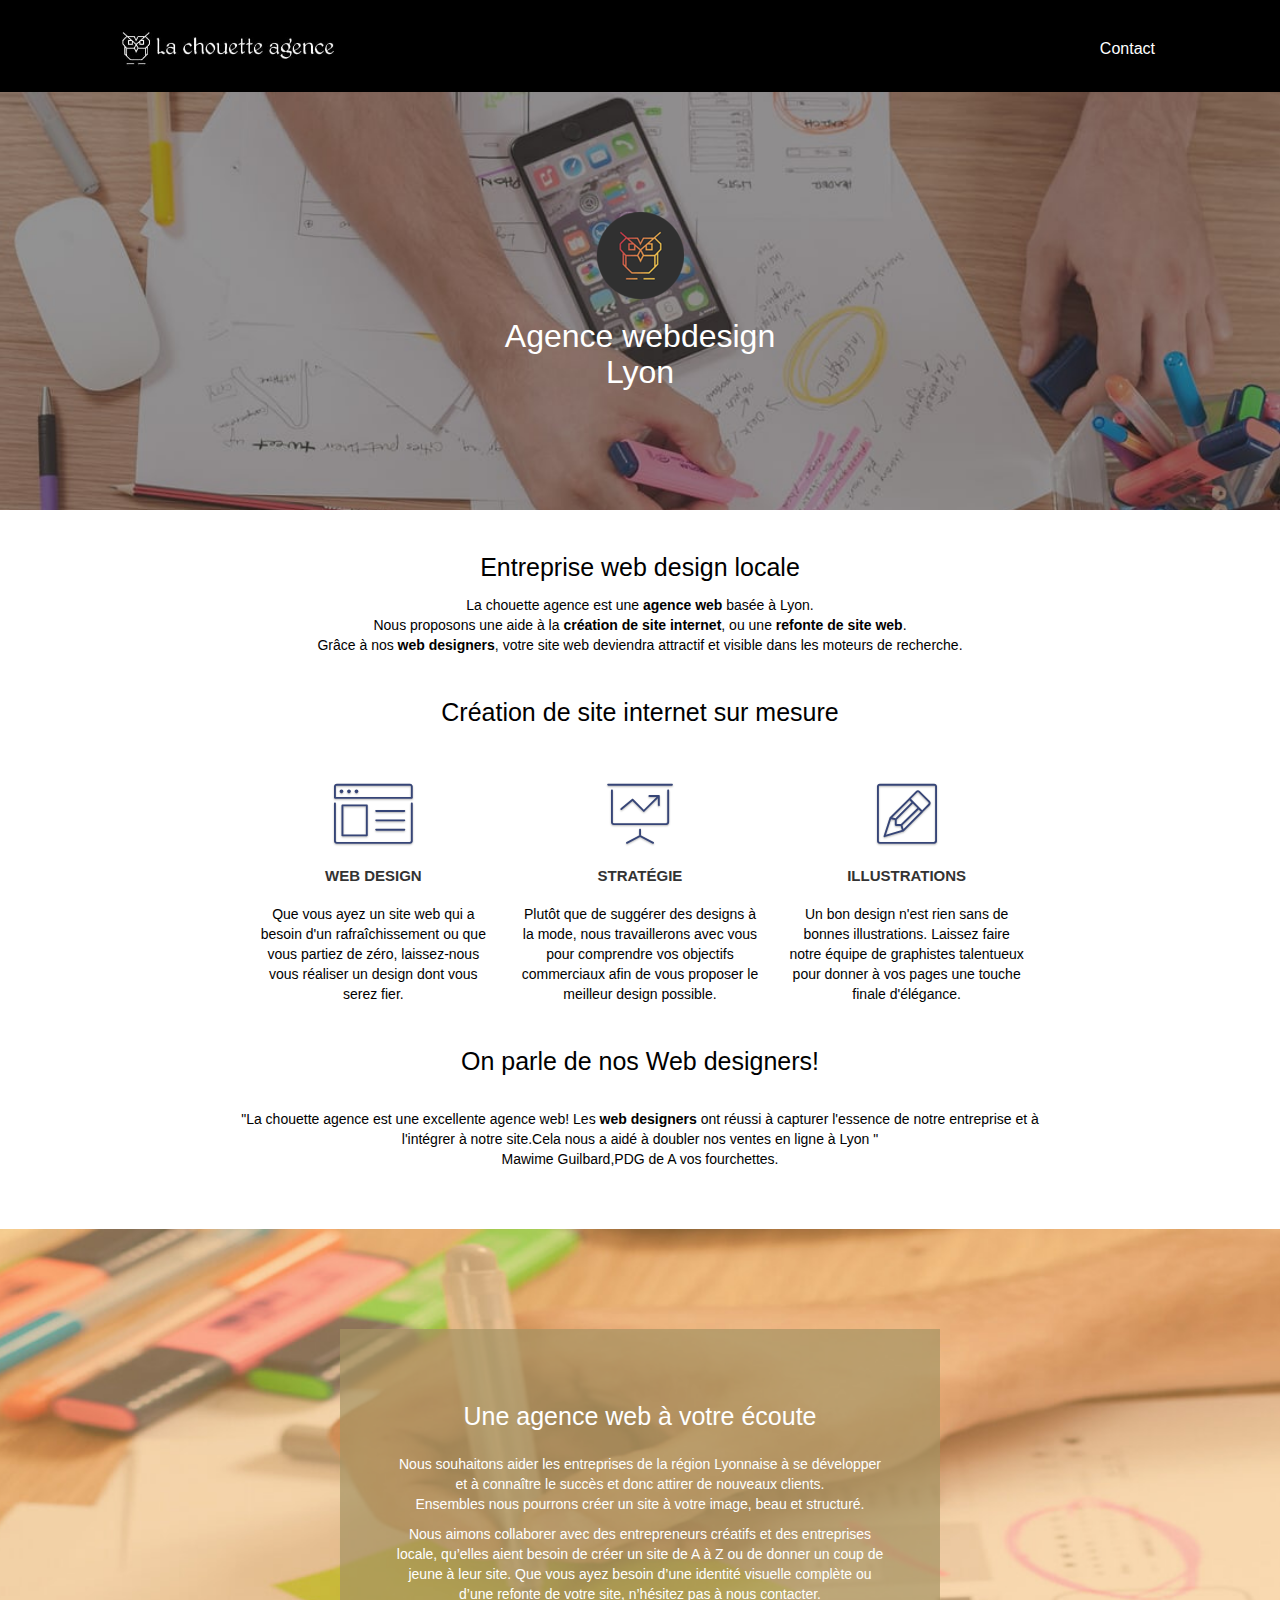
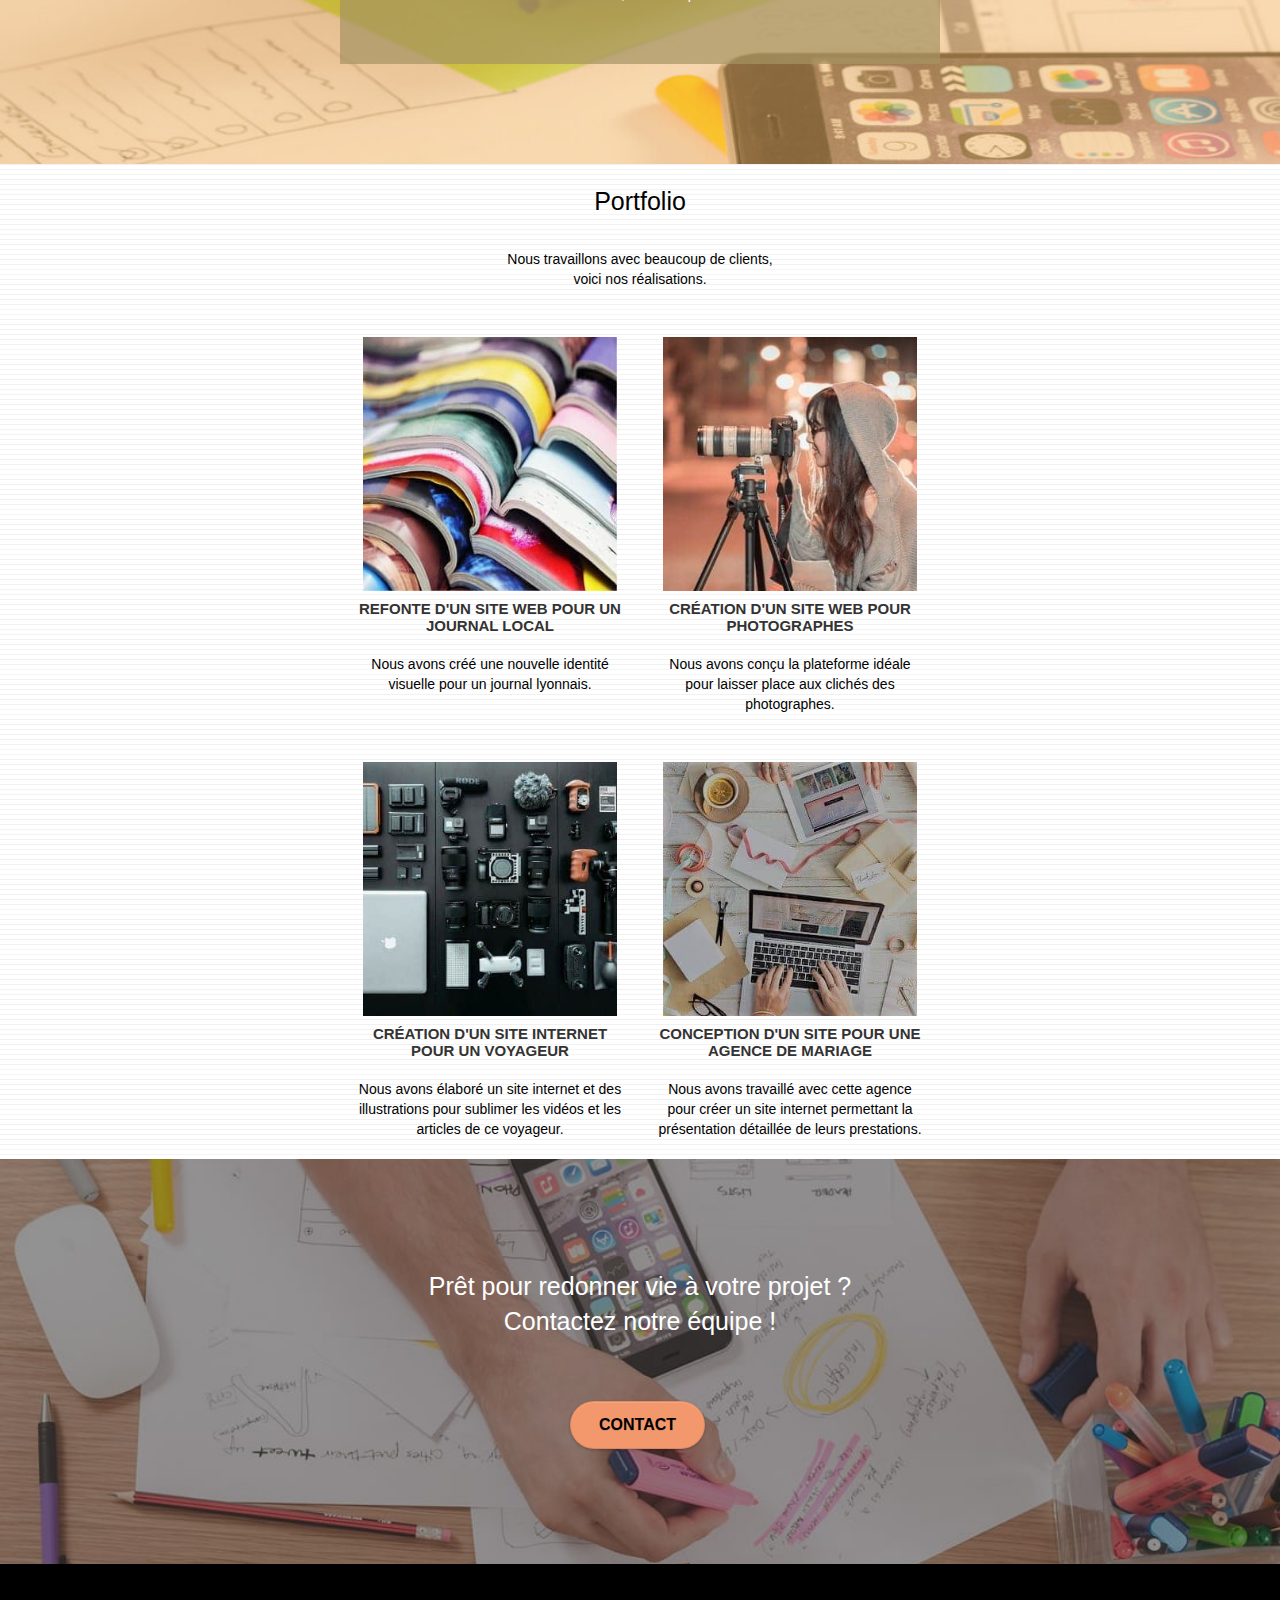
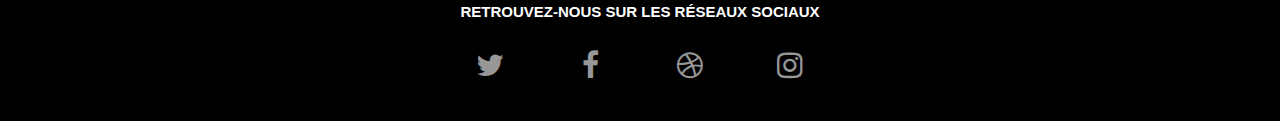
<file: index.html>
<!doctype html>
<html lang="fr">
<head>
    <meta charset="utf-8">
    <meta name="description" content="La chouette agence est une entreprise web design.Nos web designers vous accompagnent dans votre projet de création ou de refonte de site internet dans le but d'être attractif et visible sur les moteurs de recherche"/>
    <meta name="viewport" content="width=device-width, initial-scale=1.0">
    <meta name="robots" content="index,follow">
    <link rel="shortcut icon" type="image/png" href="favicon.ico">
    <link rel="stylesheet" type="text/css" href="./css/bootstrap.min.css" >
	<link rel="stylesheet" type="text/css" href="style.min.css">
	<link rel="stylesheet" type="text/css" href="./css/font-awesome.min.css" >
	<link rel="stylesheet" type="text/css" href="./css/et-line.min.css" >	
    <title>La chouette agence-Agence webdesign Lyon</title>
    <meta name="google-site-verification" content="xDbd-zPqhVntkCZCDsd7v2yrFaP4DFlc4zZRUqdzxG8" />
    <script src="./js/jquery-2.1.0.min.js" defer></script>
	<script src="./js/bootstrap.min.js" defer></script>
	<script src="./js/blocs.min.js" defer></script>
	<script src="./js/jquery.touchSwipe.min.js" defer></script>
	<script src="./js/gmaps.min.js" defer></script>
</head>
<body>
	<header class="bloc bgc-black l-bloc " id="bloc-0">   
		<!-- navigation-->
			<div class="container bloc-sm">
				<nav class="navbar row">
					<div class="navbar-header">
						<a class="navbar-brand" href="index.html"><img src="img/la-chouette-agence-min.jpg" alt="agence" height="40" /></a>
						<button id="nav-toggle" type="button" class="ui-navbar-toggle navbar-toggle" data-toggle="collapse" data-target=".navbar-1">
						<span class="sr-only">Toggle navigation</span><span class="icon-bar"></span><span class="icon-bar"></span><span class="icon-bar"></span>
						</button>
					</div>
					<div class="collapse navbar-collapse navbar-1 special-dropdown-nav">
						<ul class="site-navigation nav navbar-nav">
							<li>
								<a href="lachouetteagence-contact.html" aria-label="contact-agence">Contact</a>
							</li>
						</ul>
					</div>
				</nav>
			</div>
		<!-- banniere -->
		<div class="bloc bgc-black  bg-banniere d-bloc bg-t-edge bloc-bg-texture texture-paper_2 b-parallax" id="bloc-1-hero">
			<div class="container bloc-lg">
				<div class="row tight-width-whitespace">
					<div class="col-sm-12">
						<img src="img/logo.png" class="center-block"  alt="logo" />
						<h1 class="text-center hero-bloc-text tc-white">
							Agence webdesign<br/>Lyon
						</h1>
					</div>
				</div>
			</div>
		</div>
	</header>

	<main>
		<!-- presentations -->
		<section class="bloc bgc-white l-bloc" id="bloc-2-services"> 
			<div class="row">
				<div class="col-sm-12 text-center">
					<h2>
						Entreprise web design locale
					</h2>
					<p>
						La chouette agence est une <strong>agence web</strong> basée à Lyon.<br/>Nous proposons une aide à la <strong>création de site internet</strong>, ou une <strong>refonte de site web</strong>.<br/>Grâce à nos <strong>web designers</strong>, votre site web deviendra attractif et visible dans les moteurs de recherche.
					</p>
				</div>
			</div>
			<div class="row voffset-lg med-width-whitespace">
				<h2>
					Création de site internet sur mesure
				</h2>
				<div class="col-sm-4">
					<div class="text-center">
						<span class="et-icon-browser sm-shadow icon-dark-slate-blue icons icon-lg"></span>
					</div>
					<h3 class="mg-md text-center">
						Web design
					</h3>
					<p class="text-center ">
						Que vous ayez un site web qui a besoin d'un rafraîchissement ou que vous partiez de zéro, laissez-nous vous réaliser un design dont vous serez fier.
					</p>
				</div>
				<div class="col-sm-4">
					<div class="text-center">
						<span class="et-icon-presentation sm-shadow icon-dark-slate-blue icons icon-lg"></span>
					</div>
					<h3 class="mg-md text-center">
						Stratégie
					</h3>
					<p class="text-center ">
						Plutôt que de suggérer des designs à la mode, nous travaillerons avec vous pour comprendre vos objectifs commerciaux afin de vous proposer le meilleur design possible.<br/>
					</p>
				</div>
				<div class="col-sm-4">
					<div class="text-center">
						<span class="et-icon-edit sm-shadow icon-dark-slate-blue icons icon-lg"></span>
					</div>
					<h3 class="mg-md text-center">
						Illustrations
					</h3>
					<p class="text-center ">
						Un bon design n'est rien sans de bonnes illustrations. Laissez faire notre équipe de graphistes talentueux pour donner à vos pages une touche finale d'élégance.
					</p>
				</div>
			</div>
			<div class="row voffset-lg voffset">
				<h2>
					On parle de nos Web designers!
				</h2>
				<div class="col-xs-12 col-md-8 col-md-offset-2 text-center">
					<figure>
						<figcaption>
							"La chouette agence est une excellente agence web! Les <strong>web designers</strong> ont réussi à capturer l'essence de notre entreprise et à l'intégrer à notre site.Cela nous a aidé à doubler nos ventes en ligne à Lyon "
							<br/> Mawime Guilbard,PDG de A vos fourchettes.
						</figcaption>
					</figure>
				</div>
			</div>
		</section>
		<!--objectifs-->
		<section class="bloc tc-white bgc-atomic-tangerine bg-presentation d-bloc bloc-bg-texture texture-paper_2 b-parallax" id="bloc-3-what-i-do">
			<div class="container bloc-lg">
				<div class="row tight-width-whitespace black-background">
					<div class="col-sm-12">
						<h2 class="mg-md text-center tc-white">
							Une agence web à votre écoute
						</h2>
						<p class="text-center white">
							Nous souhaitons aider les entreprises de la région Lyonnaise à se développer et à connaître le succès et donc attirer de nouveaux clients.
							<br/>Ensembles nous pourrons créer un site à votre image, beau et structuré.
						</p>
						<p class="text-center white">
							Nous aimons collaborer avec des entrepreneurs créatifs et des entreprises locale, qu’elles aient besoin de créer un site de A à Z ou de donner un coup de jeune à leur site. Que vous ayez besoin d’une identité visuelle complète ou d’une refonte de votre site, n’hésitez pas à nous contacter. 
						</p>
					</div>
				</div>
			</div>
		</section>
		<!--portfolio-->
		<section class="bloc bgc-white bg-lines-h2-bg bg-repeat l-bloc" id="bloc-4-portfolio">
			<div class="row">
				<h2>
					Portfolio
				</h2>
				<div class="col-sm-12 text-center">
					<p>
						Nous travaillons avec beaucoup de clients,<br/>voici nos réalisations.
					</p>
				</div>
			</div>
			<div class="row tight-width-whitespace portfolio-row">
				<div class="col-sm-6">
					<a href="#" data-lightbox="img/1.jpg" data-gallery-id="gallery-1" data-caption="Refonte d'un site web pour un journal local" data-frame="snapshot-lb"><img src="img/1.jpg" alt="refonte site web journal" class="img-responsive portfolio-thumb" /></a>
					<h3 class="mg-md text-center">
						Refonte d'un site web pour un journal local
					</h3>
					<p class="text-center">
						Nous avons créé une nouvelle identité visuelle pour un journal lyonnais.
					</p>
				</div>
				<div class="col-sm-6">
					<a href="#" data-lightbox="img/2.jpg" data-gallery-id="gallery-1" data-caption="Création d'un site web pour photographes" data-frame="snapshot-lb"><img src="img/2.jpg" class="img-responsive portfolio-thumb" alt="sit web pour photographes" /></a>
					<h3 class="mg-md text-center">
						Création d'un site web pour photographes
					</h3>
					<p class="text-center">
						Nous avons conçu la plateforme idéale pour laisser place aux clichés des photographes.
					</p>
				</div>
			</div>
			<div class="row tight-width-whitespace portfolio-row">
				<div class="col-sm-6">
				<a href="#" data-lightbox="img/3.jpg" data-gallery-id="gallery-1" data-caption="Création d'un site internet pour un voyageur" data-frame="snapshot-lb"><img src="img/3.jpg" class="img-responsive portfolio-thumb" alt="photo voyageur"/></a>
				<h3 class="mg-md text-center">
					Création d'un site internet pour un voyageur
				</h3>
				<p class="text-center">
					Nous avons élaboré un site internet et des illustrations pour sublimer les vidéos et les articles de ce voyageur.
				</p>
				</div>
				<div class="col-sm-6">
					<a href="#" data-lightbox="img/4.jpg" data-gallery-id="gallery-1" data-caption="Conception d'un site pour une agence de mariage" data-frame="snapshot-lb"><img src="img/4.jpg" class="img-responsive portfolio-thumb" alt="photo agence de mariage" /></a>
					<h3 class="mg-md text-center">
						Conception d'un site pour une agence de mariage
					</h3>
					<p class="text-center">
						Nous avons travaillé avec cette agence pour créer un site internet permettant la présentation détaillée de leurs prestations.
					</p>
				</div>
			</div>	
		</section>
		<!--contactez-nous-->
		<section class="bloc bgc-black bg-banniere d-bloc bloc-bg-texture texture-paper_2" id="bloc-5-cta">
			<div class="container bloc-lg">
				<div class="row">
					<h2 class="mg-md text-center tc-white">
						Prêt pour redonner vie à votre projet ?<br/>Contactez notre équipe !
					</h2>
					<div class="col-sm-12 text-center">
						<a href="lachouetteagence-contact.html" class="btn btn-atomic-tangerine btn-clean btn-rd btn-lg cta-hero">Contact</a>
					</div>
				</div>
			</div>
		</section>
	</main>
	<footer class="bloc bgc-atomic-tangerine d-bloc" id="bloc-8">
		<div class="row">
			<div class="col-sm-12">
				<h3 class="text-center white">
					Retrouvez-nous sur les réseaux sociaux
				</h3>
				<div class="row row-no-gutters social">
					<div class="col-sm-3">
						<div class="text-center">
							<a class="social" aria-label="twitter"  href="https://twitter.com/"><span class="fa fa-twitter icon-md"></span></a>
						</div>
					</div>
					<div class="col-sm-3">
						<div class="text-center">
							<a class="social" aria-label="facebook" href="https://fr-fr.facebook.com/"><span class="fa fa-facebook icon-md"></span></a>
						</div>
					</div>
					<div class="col-sm-3">
						<div class="text-center">
							<a class="social" aria-label="dribble" href="https://dribbble.com/"><span class="fa fa-dribbble icon-md"></span></a>
						</div>
					</div>
					<div class="col-sm-3">
						<div class="text-center">
							<a class="social" aria-label="instagram" href="https://www.instagram.com"><span class="fa fa-instagram icon-md"></span></a>
						</div>
					</div>
				</div>
			</div>
		</div>
	</footer>
</body>
</html>
</file>
<file: style.min.css>
body{margin:0;padding:0;background:#fff;overflow-x:hidden}a,button:focus{transition:all .3s ease-in-out;outline:0!important}h2{text-align:center}a:hover{text-decoration:none;cursor:pointer}#page-loading-blocs-notifaction{position:fixed;top:0;bottom:0;width:100%;z-index:1;background:#fff url(img/pageload-spinner.gif) no-repeat center center}.bloc{width:100%;clear:both;background:50% 50% no-repeat;background-size:cover;position:relative}.bloc-lg{padding:100px 50px}.bloc-md{padding:50px}.bloc-sm{padding:20px 50px}.bg-b-edge,.bg-bl-edge,.bg-br-edge,.bg-center,.bg-l-edge,.bg-r-edge,.bg-repeat,.bg-t-edge,.bg-tl-edge,.bg-tr-edge{background-size:auto!important}.bg-repeat{background:repeat}.bg-t-edge{background:top no-repeat}.bloc-bg-texture::before{content:"";background-size:2px 2px;position:absolute;top:0;bottom:0;left:0;right:0}.texture-paper::before{background:url(img/texture-paper.jpg);background-size:280px 280px}.b-parallax{background-attachment:fixed}.d-bloc button:hover{color:rgba(255,255,255,.9)}.d-bloc .icon-round,.d-bloc .icon-rounded,.d-bloc .icon-semi-rounded-a,.d-bloc .icon-semi-rounded-b,.d-bloc .icon-square{border-color:rgba(255,255,255,.9)}.d-bloc .divider-h span{border-color:rgba(255,255,255,.2)}.d-bloc .a-btn,.d-bloc .navbar a,.d-bloc .navbar-brand,.d-bloc a .icon-lg,.d-bloc a .icon-md,.d-bloc a .icon-sm,.d-bloc a .icon-xl,.d-bloc h1 a,.d-bloc h2 a,.d-bloc h3 a,.d-bloc h4 a,.d-bloc h5 a,.d-bloc h6 a,.d-bloc p a{color:rgba(255,255,255,.6)}.d-bloc .a-btn:hover,.d-bloc .navbar a:hover,.d-bloc .navbar-brand:hover,.d-bloc a:hover .icon-lg,.d-bloc a:hover .icon-md,.d-bloc a:hover .icon-sm,.d-bloc a:hover .icon-xl,.d-bloc h1 a:hover,.d-bloc h2 a:hover,.d-bloc h3 a:hover,.d-bloc h4 a:hover,.d-bloc h5 a:hover,.d-bloc h6 a:hover,.d-bloc p a:hover{color:#fff}.d-bloc .navbar-toggle .icon-bar{background:#fff}.d-bloc .btn-wire,.d-bloc .btn-wire:hover{color:#fff;border-color:#fff}.d-bloc .panel{color:rgba(0,0,0,.5)}.d-bloc .panel button:hover{color:rgba(0,0,0,.7)}.d-bloc .panel icon{border-color:rgba(0,0,0,.7)}.d-bloc .panel .divider-h span{border-color:rgba(0,0,0,.1)}.d-bloc .panel .a-btn{color:rgba(0,0,0,.6)}.d-bloc .panel .a-btn:hover{color:#000}.d-bloc .panel .btn-wire,.d-bloc .panel .btn-wire:hover{color:rgba(0,0,0,.7);border-color:rgba(0,0,0,.3)}.d-bloc .panel,.l-bloc{color:#000}.d-bloc .panel button:hover,.l-bloc button:hover{color:rgba(0,0,0,.7)}.l-bloc .icon-round,.l-bloc .icon-rounded,.l-bloc .icon-semi-rounded-a,.l-bloc .icon-semi-rounded-b,.l-bloc .icon-square{border-color:rgba(0,0,0,.7)}.d-bloc .panel .divider-h span,.l-bloc .divider-h span{border-color:rgba(0,0,0,.1)}.d-bloc .panel .a-btn,.l-bloc .a-btn,.l-bloc .navbar a,.l-bloc .navbar-brand,.l-bloc a .icon-lg,.l-bloc a .icon-md,.l-bloc a .icon-sm,.l-bloc a .icon-xl,.l-bloc h1 a,.l-bloc h2 a,.l-bloc h3 a,.l-bloc h4 a,.l-bloc h5 a,.l-bloc h6 a,.l-bloc p a{color:#fff}.d-bloc .panel .a-btn:hover,.l-bloc .a-btn:hover,.l-bloc .navbar a:hover,.l-bloc .navbar-brand:hover,.l-bloc a:hover .icon-lg,.l-bloc a:hover .icon-md,.l-bloc a:hover .icon-sm,.l-bloc a:hover .icon-xl,.l-bloc h1 a:hover,.l-bloc h2 a:hover,.l-bloc h3 a:hover,.l-bloc h4 a:hover,.l-bloc h5 a:hover,.l-bloc h6 a:hover,.l-bloc p a:hover{color:#fff}.l-bloc .navbar-toggle .icon-bar{color:rgba(0,0,0,.6)}.d-bloc .panel .btn-wire,.d-bloc .panel .btn-wire:hover,.l-bloc .btn-wire,.l-bloc .btn-wire:hover{color:rgba(0,0,0,.7);border-color:rgba(0,0,0,.3)}.voffset-lg{margin-bottom:50px}.row-no-gutters{margin-right:0;margin-left:0}.row.row-no-gutters>[class*=" col-"],.row.row-no-gutters>[class^=col-]{padding-right:0;padding-left:0}#bloc-1-hero h1{font-size:32px}.navbar{margin-bottom:0;z-index:1}.navbar-brand{height:auto;padding:3px 15px;font-size:25px;font-weight:400;font-weight:600;line-height:44px}.navbar-brand img{max-height:200px;margin:0 5px 0 0;display:inline}.navbar-brand img[src$=svg]{min-width:100px}.nav-center .navbar-brand img{margin:0}.navbar .nav{padding-top:2px;margin-right:-16px;float:right;z-index:1}.nav>li{float:left;margin-top:4px;font-size:16px}.navbar-nav .open .dropdown-menu>li>a{text-align:inherit}.nav>li a:focus,.nav>li a:hover{background:0 0}.navbar-toggle{margin:10px 10px 0 0;border:0}.navbar-toggle:hover{background:0 0!important}.navbar-toggle .icon-bar{background-color:#fff;width:26px}.nav-invert .navbar .nav{float:left}.nav-invert .navbar-brand,.nav-invert .navbar-header{float:right;position:relative;z-index:2}@media (min-width:768px){.site-navigation{position:absolute;top:50%;right:20px;transform:translate(0,-50%);transform:translateY(-50%)}.nav>li .dropdown-menu a,.nav>li .dropdown-menu a:hover{color:#484848}.nav-invert .site-navigation{left:0;right:0}.nav-center{text-align:center}.nav-center .navbar-header{width:100%}.nav-center .nav>li,.nav-center .navbar-brand,.nav-center .navbar-header{float:none;display:inline-block}.nav-center .site-navigation{position:relative;width:100%;right:0;margin-right:0;margin-top:20px}.nav-center.mini-nav .navbar-toggle{float:none;margin:10px auto 0}}.nav>li>.dropdown a{background:0 0!important;display:block;padding:14px 15px}nav .caret{margin:0 5px}.dropdown-menu .dropdown-menu{top:-8px;left:100%}.dropdown-menu .dropmenu-flow-right{top:100%;left:0;margin-left:-1px;border-top-left-radius:0;border-top-right-radius:0}.dropdown-menu .dropdown span{border:4px solid #000;border-top-color:transparent;border-right-color:transparent;border-bottom-color:transparent;margin:6px -5px 0 0!important;float:right}.mg-md{margin-top:10px;margin-bottom:20px}.mg-lg{margin-top:10px;margin-bottom:40px}.btn{margin:0 5px 5px 0}.btn.pull-right{margin:0 0 5px 5px}.btn-d,.btn-d:focus,.btn-d:hover{color:#fff;background:rgba(0,0,0,.3)}button{outline:0!important}.btn-rd{border-radius:40px}.btn-clean{border:1px solid rgba(0,0,0,.08);border-bottom-color:rgba(0,0,0,.1);text-shadow:0 1px 0 rgba(0,0,1,.1);box-shadow:0 1px 3px rgba(0,0,1,.25),inset 0 1px 0 0 rgba(255,255,255,.15)}.icon-md{font-size:30px!important}.icon-lg{font-size:60px!important}.sm-shadow{text-shadow:0 1px 2px rgba(0,0,0,.3)}.panel-sq,.panel-sq .panel-footer,.panel-sq .panel-heading{border-radius:0}.panel-rd{border-radius:30px}.panel-rd .panel-heading{border-radius:29px 29px 0 0}.panel-rd .panel-footer{border-radius:0 0 29px 29px}.form-control{border-color:rgba(0,0,0,.1);box-shadow:none}.scrollToTop{width:40px;height:40px;position:fixed;bottom:20px;right:20px;opacity:0;z-index:500;transition:all .3s ease-in-out}.scrollToTop span{margin-top:6px}.showScrollTop{font-size:14px;opacity:1}a[data-lightbox]{position:relative;display:block;text-align:center;margin:8px}a[data-lightbox]:hover::before{content:"+";font-family:HelveticaNeue-Light,"Helvetica Neue Light","Helvetica Neue",Helvetica,Arial;font-size:32px;width:50px;height:50px;margin-left:-25px;border-radius:50%;background:rgba(0,0,0,.6);color:#fff;font-weight:100;z-index:1;position:absolute;top:50%;transform:translateY(-50%)}a[data-lightbox]:hover img{opacity:.6;animation-fill-mode:none;animation-fill-mode:none}#lightbox-modal{display:flex;align-items:center}#lightbox-modal .modal-dialog{width:90%;max-width:900px;margin:0 auto 0}#lightbox-modal .modal-dialog img{max-width:100%;margin:0 auto}.lightbox-caption{padding:20px;color:#fff;background:rgba(0,0,0,.5);position:absolute;left:15px;right:15px;bottom:5px}.close-lightbox{color:#fff;font-size:30px;position:absolute;top:20px;right:20px;z-index:20;background:rgba(0,0,0,.5);border:none;line-height:30px;padding:0 9px 5px;opacity:.3}.close-lightbox:hover,.next-lightbox:hover,.prev-lightbox:hover{opacity:1;color:#fff}.next-lightbox,.prev-lightbox{font-size:20px;color:rgba(255,255,255,.9);background:rgba(0,0,0,.5);transition:all .2s ease-in-out;position:absolute;top:45%;z-index:1;opacity:.4}.next-lightbox{padding:6px 8px 1px 13px;right:25px}.prev-lightbox{padding:6px 13px 1px 10px;left:25px}.snapshot-lb .modal-body{padding-bottom:45px}.snapshot-lb .lightbox-caption{padding:0;color:rgba(0,0,0,.5);background:0 0}.btn h1,h2,h3,h4,h5,h6,label,p{font-family:helvetica;font-weight:400;color:#000!important}a{font-family:helvetica;font-weight:400}.hero-bloc-text{font-size:38px}.hero-bloc-text-sub{font-size:36px}.statement-bloc-text{line-height:26px;font-style:italic;font-size:20px;text-align:center;font-weight:lighter;max-width:520px;margin:auto auto auto auto}p{font-size:14px}.tight-width-whitespace{max-width:600px;margin:auto auto auto auto}.h1{font-size:20px;font-family:"Open Sans"}.cta-hero{margin-top:22px;color:#fff!important;text-transform:uppercase;padding:12px 28px 12px 28px;font-size:16px;font-weight:700}.social{max-width:400px;margin:auto auto 20px auto}h2{font-size:25px;line-height:1.4em}h3{font-size:15px;text-transform:uppercase;font-weight:700;color:#333!important}.med-width-whitespace{max-width:800px;margin:auto auto auto auto;box-shadow:0 0 0 #000}h1{color:#000!important}h4{color:#fff!important}.icons{margin-bottom:14px;margin-top:24px}.white{color:#fff!important}.portfolio-thumb{margin-bottom:10px;margin-left:auto;margin-right:auto}.avatar{box-shadow:0 4px 9px rgba(0,0,0,.3)}.black-background{background-color:rgba(165,147,99,.7);padding:40px 40px 40px 40px}.black-background-h1{background-color:transparent}.bold-link{font-weight:900;text-decoration:underline!important}.bgc-black{background-color:#000}.bgc-dark-slate-blue{background-color:#fff}.bgc-atomic-tangerine{background-color:#000}.tc-white{color:#fff!important}.btn-atomic-tangerine{background:#f3976c;color:#000!important}.btn-atomic-tangerine:hover{background:#c27956!important;color:#fff!important}.ltc-white{color:#fff!important}.ltc-white:hover{color:#ccc!important}.ltc-atomic-tangerine{color:#f3976c!important}.ltc-atomic-tangerine:hover{color:#c27956!important}.icon-dark-slate-blue{color:#364577!important;border-color:#364577!important}.bg-dots-bg{background-image:url(img/dots-bg.png)}.bg-lines-h2-bg{background-image:url(img/lines-h2-bg.jpg)}.bg-banniere{background-image:url(img/banniere_3.jpg);background-size:cover!important}.bg-presentation{background-image:url(img/image-de-presentation.jpg)}@media (max-width:1024px){.bloc-tile-2.full-width-bloc .container,.bloc-tile-3.full-width-bloc .container,.bloc-tile-4.full-width-bloc .container,.bloc.full-width-bloc{padding-left:0;padding-right:0}}@media (max-width:992px) and (min-width:768px){.navbar .nav{max-width:80%}.nav-center.navbar .nav{max-width:100%}}@media only screen and (min-width:768px) and (max-width:1024px) and (orientation:landscape){.b-parallax{background-attachment:scroll}}@media only screen and (min-width:1024px) and (max-width:1366px){.b-parallax{background-attachment:scroll}}@media (max-width:991px){.container{width:100%}.b-parallax{background-attachment:scroll}#hero-bloc,.page-container{overflow-x:hidden;position:relative}.bloc-group,.bloc-group .bloc{display:block;width:100%}.bloc-fill-screen .fill-bloc-bottom-edge,.bloc-fill-screen .fill-bloc-top-edge{padding:0 20px}}@media (max-width:767px){.page-container{overflow-x:hidden;position:relative}#disqus_thread,h1,h2,h3,h4,h5,h6,p{padding-left:10px!important;padding-right:10px!important}.b-parallax{background-attachment:scroll}.navbar .nav{padding-top:0;border-top:1px solid rgba(0,0,0,.2);float:none!important}.navbar.row{margin-left:0;margin-right:0}.site-navigation{position:inherit;transform:none}.nav>li{margin-top:0;border-bottom:1px solid rgba(0,0,0,.1);background:rgba(0,0,0,.05);text-align:left;padding-left:15px;width:100%}.nav>li:hover{background:rgba(0,0,0,.08)}.dropdown .dropdown a .caret{float:none;margin:5px 0 0 10px!important;border:4px solid #000;border-bottom-color:transparent;border-right-color:transparent;border-left-color:transparent}#hero-bloc .navbar .nav{background:rgba(0,0,0,.8)}#hero-bloc .navbar .nav a{color:rgba(255,255,255,.6)}.hero{padding:50px 0}.hero-nav{left:-1px;right:-1px}.navbar-collapse{padding:0;overflow-x:hidden;box-shadow:none;box-shadow:none}.navbar-brand img{max-height:40px;width:auto}.nav-invert .navbar-header{float:none;width:100%}.nav-invert .navbar-toggle{float:left;margin-left:10px}.bloc{padding-left:0;padding-right:0}.bloc-lg,.bloc-xl,.bloc-xxl{padding:40px 50px}.bloc-md,.bloc-sm{padding-left:0;padding-right:0}.bloc-fill-screen .fill-bloc-bottom-edge,.bloc-fill-screen .fill-bloc-top-edge,.bloc-tile-2 .container,.bloc-tile-3 .container,.bloc-tile-4 .container{padding-left:0;padding-right:0}.a-block{padding:0 10px}.btn-dwn{display:none}.voffset{margin-top:5px}.voffset-md{margin-top:20px}.voffset-lg{margin-top:30px}form{padding:5px}.close-lightbox{display:inline-block}.blocsapp-device-iphone5{background-size:216px 425px;padding-top:60px;width:216px;height:425px}.blocsapp-device-iphone5 img{width:180px;height:320px}.social{display:flex;flex-direction:row;justify-content:space-between}}@media (max-width:425px){.bloc{padding-left:0;padding-right:0}#lightbox-modal .modal-dialog img{max-width:100%;margin:0 auto}.container{padding-bottom:50px}.navbar-header img{position:relative;margin-left:10px}.navbar-toggle{position:absolute;right:0;top:30px}.black-background{padding:0}.bloc-lg,.bloc-xl,.bloc-xxl{padding:40px 0}}@media (max-width:320px){.lightbox-caption{padding:20px;color:#fff;background:rgba(0,0,0,.5);position:absolute;left:15px;right:15px;bottom:5px;top:260px}}
</file>
